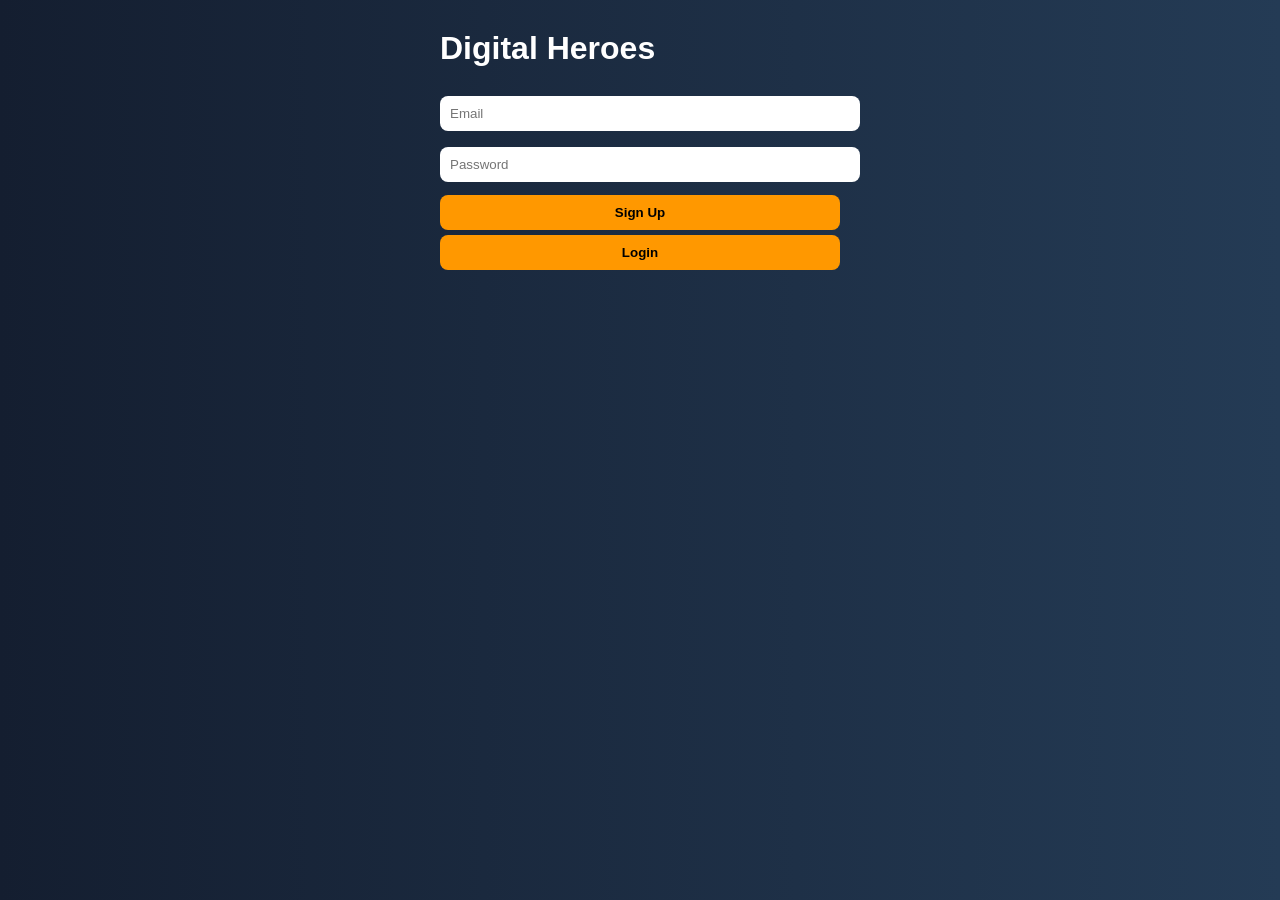
<file: index.html>
<!DOCTYPE html>
<html>
<head>
  <title>Digital Heroes</title>
  <link rel="stylesheet" href="style.css">
</head>
<body>

<div class="container">
  <h1>Digital Heroes</h1>

  <input type="email" id="email" placeholder="Email">
  <input type="password" id="password" placeholder="Password">

  <button onclick="signup()">Sign Up</button>
  <button onclick="login()">Login</button>
</div>

<script src="app.js"></script>
</body>
</html>
</file>
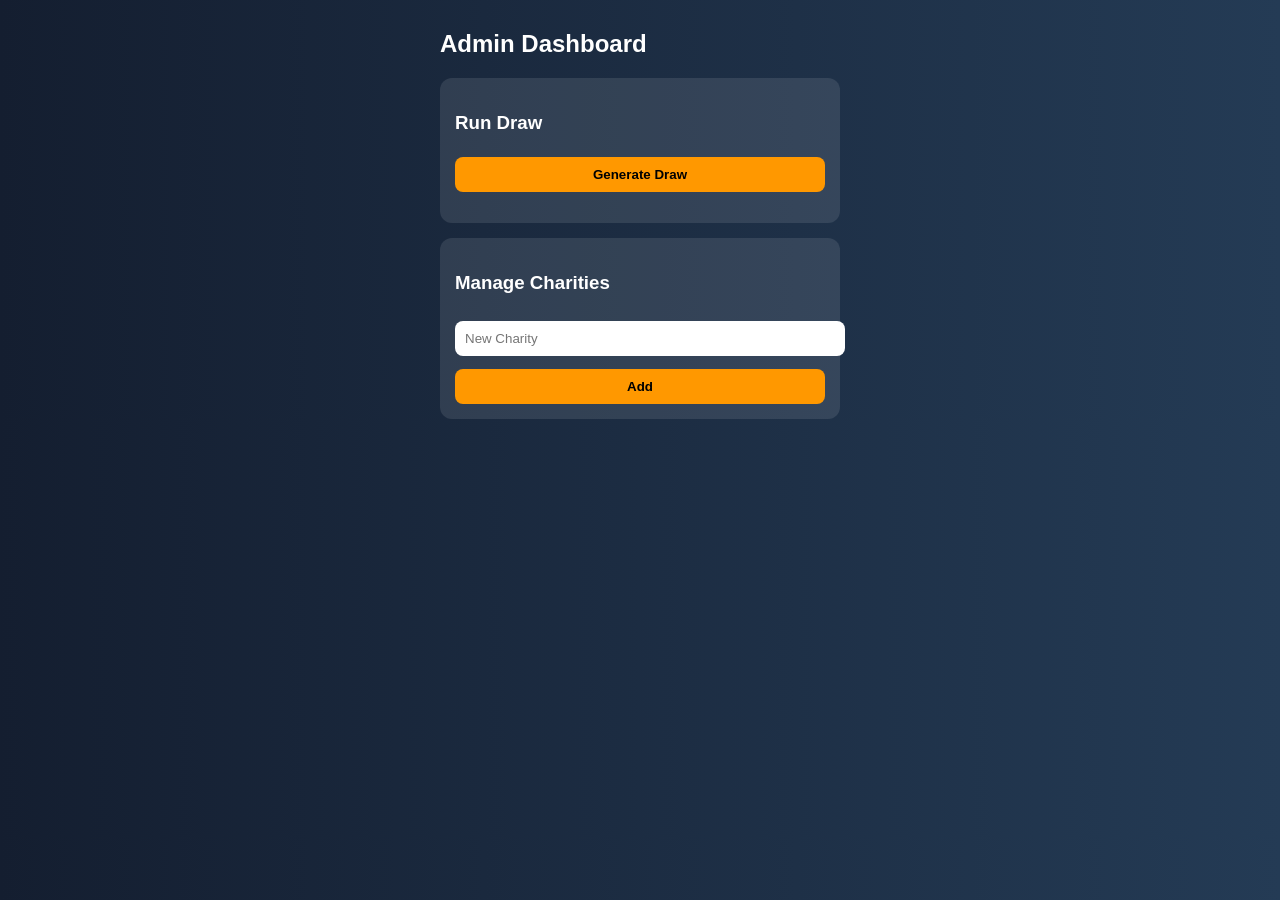
<file: admin.html>
<!DOCTYPE html>
<html>
<head>
  <title>Admin Panel</title>
  <link rel="stylesheet" href="style.css">
</head>
<body>

<div class="container">
  <h2>Admin Dashboard</h2>

  <div class="card">
    <h3>Run Draw</h3>
    <button onclick="runDraw()">Generate Draw</button>
    <p id="drawResult"></p>
  </div>

  <div class="card">
    <h3>Manage Charities</h3>
    <input type="text" id="newCharity" placeholder="New Charity">
    <button onclick="addCharity()">Add</button>
  </div>

</div>

<script src="app.js"></script>
</body>
</html>
</file>
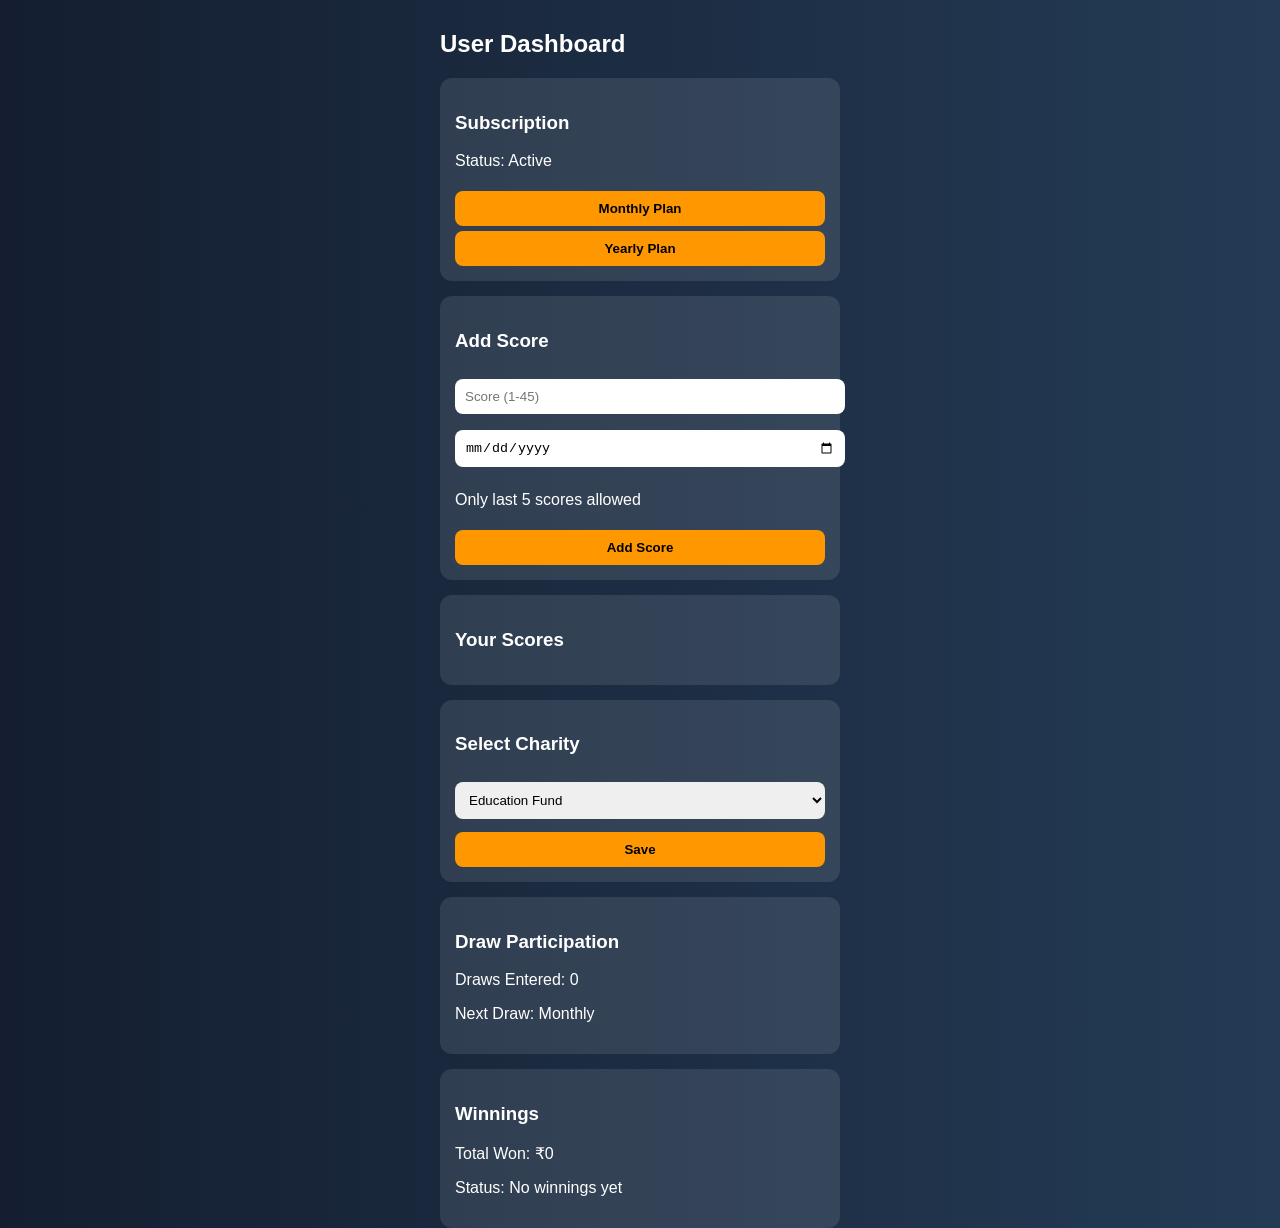
<file: dashboard.html>
<!DOCTYPE html>
<html>
<head>
  <title>Dashboard</title>
  <link rel="stylesheet" href="style.css">
</head>
<body>

<div class="container">
  <h2>User Dashboard</h2>

  <!-- Subscription -->
  <div class="card">
    <h3>Subscription</h3>
    <p>Status: Active</p>
    <button>Monthly Plan</button>
    <button>Yearly Plan</button>
  </div>

  <!-- Add Score -->
  <div class="card">
    <h3>Add Score</h3>
    <input type="number" id="score" placeholder="Score (1-45)">
    <input type="date" id="date">
    <p>Only last 5 scores allowed</p>
    <button onclick="addScore()">Add Score</button>
  </div>

  <!-- Scores -->
  <div class="card">
    <h3>Your Scores</h3>
    <ul id="scoreList"></ul>
  </div>

  <!-- Charity -->
  <div class="card">
    <h3>Select Charity</h3>
    <select id="charity">
      <option>Education Fund</option>
      <option>Health Support</option>
      <option>Child Welfare</option>
    </select>
    <button onclick="saveCharity()">Save</button>
  </div>

  <!-- Participation -->
  <div class="card">
    <h3>Draw Participation</h3>
    <p>Draws Entered: 0</p>
    <p>Next Draw: Monthly</p>
  </div>

  <!-- Winnings -->
  <div class="card">
    <h3>Winnings</h3>
    <p>Total Won: ₹0</p>
    <p>Status: No winnings yet</p>
  </div>

</div>

<script src="app.js"></script>
</body>
</html>
</file>
<file: style.css>
body {
  font-family: Arial;
  background: linear-gradient(to right, #141e30, #243b55);
  color: white;
  margin: 0;
}

.container {
  width: 90%;
  max-width: 400px;
  margin: auto;
  margin-top: 30px;
}

input, select {
  width: 100%;
  padding: 10px;
  margin: 8px 0;
  border-radius: 8px;
  border: none;
}

button {
  width: 100%;
  padding: 10px;
  margin-top: 5px;
  background: #ff9800;
  border: none;
  border-radius: 8px;
  cursor: pointer;
  font-weight: bold;
}

.card {
  background: rgba(255,255,255,0.1);
  padding: 15px;
  border-radius: 12px;
  margin-top: 15px;
}
</file>
